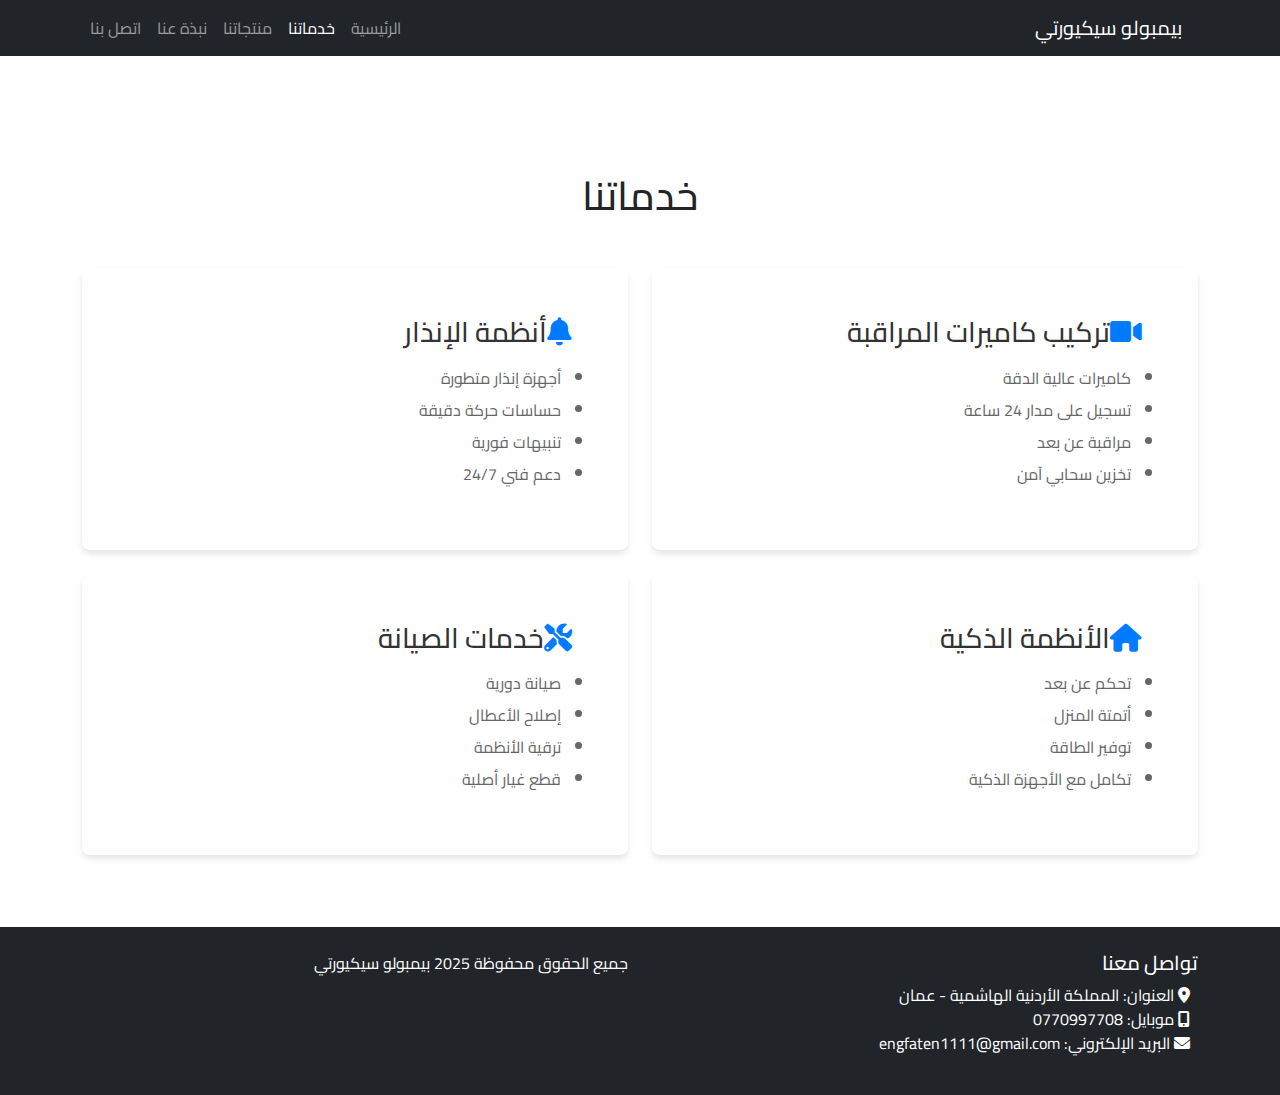
<file: services.html>
<!DOCTYPE html>
<html lang="ar" dir="rtl">
<head>
    <meta charset="UTF-8">
    <meta name="viewport" content="width=device-width, initial-scale=1.0">
    <title>خدماتنا - بيمبولو سيكيورتي</title>
    <link href="https://cdn.jsdelivr.net/npm/bootstrap@5.3.0/dist/css/bootstrap.min.css" rel="stylesheet">
    <link href="https://cdnjs.cloudflare.com/ajax/libs/font-awesome/6.0.0/css/all.min.css" rel="stylesheet">
    <link href="styles.css" rel="stylesheet">
</head>
<body>
    <!-- القائمة العلوية -->
    <nav class="navbar navbar-expand-lg navbar-dark bg-dark fixed-top">
        <div class="container">
            <a class="navbar-brand" href="index.html">بيمبولو سيكيورتي</a>
            <button class="navbar-toggler" type="button" data-bs-toggle="collapse" data-bs-target="#navbarNav">
                <span class="navbar-toggler-icon"></span>
            </button>
            <div class="collapse navbar-collapse" id="navbarNav">
                <ul class="navbar-nav me-auto">
                    <li class="nav-item">
                        <a class="nav-link" href="index.html">الرئيسية</a>
                    </li>
                    <li class="nav-item">
                        <a class="nav-link active" href="services.html">خدماتنا</a>
                    </li>
                    <li class="nav-item">
                        <a class="nav-link" href="products.html">منتجاتنا</a>
                    </li>
                    <li class="nav-item">
                        <a class="nav-link" href="about.html">نبذة عنا</a>
                    </li>
                    <li class="nav-item">
                        <a class="nav-link" href="contact.html">اتصل بنا</a>
                    </li>
                </ul>
            </div>
        </div>
    </nav>

    <!-- محتوى الصفحة -->
    <div class="container mt-5 pt-5">
        <h1 class="text-center mb-5" data-readable>خدماتنا</h1>
        
        <div class="row">
            <!-- خدمة تركيب كاميرات المراقبة -->
            <div class="col-md-6 mb-4">
                <div class="service-card card h-100" data-readable>
                    <div class="card-body">
                        <h3><i class="fas fa-video me-2"></i>تركيب كاميرات المراقبة</h3>
                        <ul>
                            <li>كاميرات عالية الدقة</li>
                            <li>تسجيل على مدار 24 ساعة</li>
                            <li>مراقبة عن بعد</li>
                            <li>تخزين سحابي آمن</li>
                        </ul>
                    </div>
                </div>
            </div>

            <!-- خدمة أنظمة الإنذار -->
            <div class="col-md-6 mb-4">
                <div class="service-card card h-100" data-readable>
                    <div class="card-body">
                        <h3><i class="fas fa-bell me-2"></i>أنظمة الإنذار</h3>
                        <ul>
                            <li>أجهزة إنذار متطورة</li>
                            <li>حساسات حركة دقيقة</li>
                            <li>تنبيهات فورية</li>
                            <li>دعم فني 24/7</li>
                        </ul>
                    </div>
                </div>
            </div>

            <!-- خدمة الأنظمة الذكية -->
            <div class="col-md-6 mb-4">
                <div class="service-card card h-100" data-readable>
                    <div class="card-body">
                        <h3><i class="fas fa-home me-2"></i>الأنظمة الذكية</h3>
                        <ul>
                            <li>تحكم عن بعد</li>
                            <li>أتمتة المنزل</li>
                            <li>توفير الطاقة</li>
                            <li>تكامل مع الأجهزة الذكية</li>
                        </ul>
                    </div>
                </div>
            </div>

            <!-- خدمة الصيانة -->
            <div class="col-md-6 mb-4">
                <div class="service-card card h-100" data-readable>
                    <div class="card-body">
                        <h3><i class="fas fa-tools me-2"></i>خدمات الصيانة</h3>
                        <ul>
                            <li>صيانة دورية</li>
                            <li>إصلاح الأعطال</li>
                            <li>ترقية الأنظمة</li>
                            <li>قطع غيار أصلية</li>
                        </ul>
                    </div>
                </div>
            </div>
        </div>
    </div>

    <!-- Footer -->
    <footer class="footer bg-dark text-white py-4 mt-5">
        <div class="container">
            <div class="row">
                <div class="col-md-6" data-readable>
                    <h5>تواصل معنا</h5>
                    <p>
                        <i class="fas fa-map-marker-alt me-2"></i> العنوان: المملكة الأردنية الهاشمية - عمان<br>
                        <i class="fas fa-mobile-alt me-2"></i> موبايل: 0770997708<br>
                        <i class="fas fa-envelope me-2"></i> البريد الإلكتروني: engfaten1111@gmail.com
                    </p>
                </div>
                <div class="col-md-6 text-md-end">
                    <p>جميع الحقوق محفوظة 2025 بيمبولو سيكيورتي</p>
                </div>
            </div>
        </div>
    </footer>

    <script src="https://cdn.jsdelivr.net/npm/bootstrap@5.3.0/dist/js/bootstrap.bundle.min.js"></script>
    <script src="script.js"></script>
</body>
</html>
</file>
<file: styles.css>
/* Custom Arabic Font */
@import url('https://fonts.googleapis.com/css2?family=Cairo:wght@400;600;700&display=swap');

body {
    font-family: 'Cairo', sans-serif;
    padding-top: 76px;
}

/* Hero Section */
.hero {
    background: linear-gradient(rgba(0, 0, 0, 0.7), rgba(0, 0, 0, 0.7)), url('https://images.unsplash.com/photo-1557597774-9d273605dfa9?ixlib=rb-1.2.1&auto=format&fit=crop&w=2000&q=80');
    background-size: cover;
    background-position: center;
    color: white;
    min-height: 100vh;
    display: flex;
    align-items: center;
}

.hero h1 {
    font-size: 3.5rem;
    font-weight: 700;
    margin-bottom: 1rem;
}

/* Services Section */
.card {
    transition: transform 0.3s;
    border: none;
    box-shadow: 0 4px 6px rgba(0, 0, 0, 0.1);
}

.card:hover {
    transform: translateY(-10px);
}

.card i {
    color: #007bff;
}

/* Packages Section */
.package-card {
    border: none;
    box-shadow: 0 4px 6px rgba(0, 0, 0, 0.1);
    transition: transform 0.3s;
}

.package-card:hover {
    transform: translateY(-10px);
}

.package-card .card-header {
    background-color: #f8f9fa;
    border-bottom: none;
    padding: 1.5rem;
}

.package-card.featured {
    border: 2px solid #007bff;
}

.package-card .badge {
    position: absolute;
    top: 10px;
    right: 10px;
}

.package-card ul li {
    margin-bottom: 1rem;
    padding-right: 1.5rem;
    position: relative;
}

.package-card ul li i {
    position: absolute;
    right: 0;
    top: 5px;
}

/* Products Section */
.product-card {
    border: none;
    box-shadow: 0 4px 6px rgba(0, 0, 0, 0.1);
    transition: transform 0.3s;
    background: white;
    border-radius: 8px;
    overflow: hidden;
}

.product-card:hover {
    transform: translateY(-10px);
}

.product-card img {
    height: 250px;
    width: 100%;
    object-fit: cover;
}

.product-card .card-body {
    padding: 1.5rem;
}

.product-card h3 {
    font-size: 1.5rem;
    margin-bottom: 1rem;
    color: #333;
}

.product-card .specs {
    margin-bottom: 1.5rem;
}

.product-card .specs p {
    margin-bottom: 0.5rem;
    color: #666;
}

.product-card .specs i {
    color: #007bff;
    margin-left: 0.5rem;
}

.product-card .price {
    margin: 1.5rem 0;
    text-align: center;
}

.product-card .price .amount {
    font-size: 1.8rem;
    font-weight: bold;
    color: #007bff;
}

.product-card .price .unit {
    color: #666;
    font-size: 0.9rem;
}

/* Responsive adjustments for products */
@media (max-width: 768px) {
    .product-card {
        margin-bottom: 20px;
    }
    
    .product-card img {
        height: 200px;
    }
}

/* Contact Section */
.form-control {
    padding: 0.8rem;
    margin-bottom: 1rem;
}

.contact-info {
    padding: 2rem;
    background: #f8f9fa;
    border-radius: 5px;
}

.contact-info i {
    color: #007bff;
    margin-left: 10px;
}

/* Footer */
footer {
    background-color: #343a40;
}

footer a {
    color: white;
    text-decoration: none;
}

footer a:hover {
    color: #007bff;
}

.social-links a {
    font-size: 1.5rem;
    margin-right: 1rem;
}

/* Responsive Design */
@media (max-width: 768px) {
    .hero h1 {
        font-size: 2.5rem;
    }
    
    .container {
        padding: 0 20px;
    }
    
    .package-card {
        margin-bottom: 20px;
    }
}

/* Custom Button Styles */
.btn-primary {
    background-color: #007bff;
    border: none;
    padding: 10px 25px;
    border-radius: 5px;
    transition: all 0.3s;
}

.btn-primary:hover {
    background-color: #0056b3;
    transform: scale(1.05);
}

/* Animation */
.fade-in {
    animation: fadeIn 1s ease-in;
}

@keyframes fadeIn {
    from {
        opacity: 0;
        transform: translateY(20px);
    }
    to {
        opacity: 1;
        transform: translateY(0);
    }
}

/* DateTime Display */
.datetime-display {
    display: flex;
    gap: 1rem;
    color: #fff;
    font-size: 0.9rem;
}

.datetime-display span {
    display: inline-flex;
    align-items: center;
    gap: 0.5rem;
}

.datetime-display i {
    color: #ffc107;
}

#current-time, #current-date {
    white-space: nowrap;
}

.visually-impaired-mode {
    /* تحسين التباين */
    --text-color: #000000;
    --bg-color: #FFFFFF;
    --link-color: #0000EE;
    --link-hover-color: #000099;
    
    /* تكبير الخط */
    --base-font-size: 18px;
    --line-height: 1.8;
    
    /* تحسين المسافات */
    --paragraph-spacing: 1.5em;
    --letter-spacing: 0.05em;
}

.visually-impaired-mode * {
    font-family: Arial, sans-serif !important;
    line-height: var(--line-height) !important;
    letter-spacing: var(--letter-spacing) !important;
}

.visually-impaired-mode p,
.visually-impaired-mode li {
    margin-bottom: var(--paragraph-spacing) !important;
}

.visually-impaired-mode a {
    text-decoration: underline !important;
    color: var(--link-color) !important;
}

.visually-impaired-mode a:hover {
    color: var(--link-hover-color) !important;
    text-decoration: none !important;
}

.visually-impaired-mode button {
    padding: 10px 20px !important;
    margin: 5px !important;
    border: 2px solid #000000 !important;
}

.visually-impaired-mode .btn.active {
    background-color: #FFD700 !important;
    color: #000000 !important;
    border-color: #000000 !important;
}

/* تحسين شريط الأدوات */
.visually-impaired-button {
    position: relative;
    overflow: hidden;
}

.visually-impaired-button::after {
    content: '';
    position: absolute;
    top: 0;
    left: 0;
    width: 100%;
    height: 100%;
    background: rgba(255, 255, 255, 0.2);
    transform: translateX(-100%);
    transition: transform 0.3s ease;
}

.visually-impaired-button:hover::after {
    transform: translateX(0);
}

.visually-impaired-button.active {
    background-color: #FFD700 !important;
    color: #000000 !important;
    font-weight: bold;
}

/* تحسينات إضافية للتباين */
.visually-impaired-mode .navbar,
.visually-impaired-mode .footer {
    background-color: #000000 !important;
    color: #FFFFFF !important;
}

.visually-impaired-mode .card {
    border: 2px solid #000000 !important;
    box-shadow: 0 4px 8px rgba(0,0,0,0.2) !important;
}

/* Survey Modal */
.modal-content {
    direction: rtl;
}

.rating {
    display: flex;
    flex-direction: row-reverse;
    justify-content: flex-end;
}

.rating input {
    display: none;
}

.rating label {
    cursor: pointer;
    font-size: 2rem;
    color: #ddd;
    margin: 0 2px;
}

.rating input:checked ~ label,
.rating label:hover,
.rating label:hover ~ label {
    color: #ffc107;
}

/* Feedback Button */
.feedback-btn {
    position: fixed;
    bottom: 20px;
    left: 20px;
    background: #007bff;
    color: white;
    border: none;
    padding: 10px 20px;
    border-radius: 50px;
    box-shadow: 0 2px 5px rgba(0,0,0,0.2);
    z-index: 1000;
    transition: all 0.3s;
}

.feedback-btn:hover {
    background: #0056b3;
    transform: scale(1.05);
}

.feedback-btn i {
    margin-left: 5px;
}

/* Responsive adjustments */
@media (max-width: 768px) {
    .datetime-display {
        display: none;
    }
    
    .feedback-btn {
        bottom: 10px;
        left: 10px;
        padding: 8px 15px;
        font-size: 0.9rem;
    }
}

/* About section styles */
.about-text {
    line-height: 1.8;
    transition: font-size 0.3s ease;
}

.video-container {
    position: relative;
    padding-bottom: 56.25%; /* 16:9 Aspect Ratio */
    height: 0;
    overflow: hidden;
    border-radius: 8px;
    box-shadow: 0 4px 8px rgba(0,0,0,0.1);
}

.video-container iframe {
    position: absolute;
    top: 0;
    left: 0;
    width: 100%;
    height: 100%;
}

/* Image zoom styles */
img:not(.navbar-brand img) {
    transition: transform 0.3s ease;
}

img:not(.navbar-brand img):hover {
    transform: scale(1.05);
}

/* Accessibility controls */
.text-controls {
    margin-top: 1rem;
}

.text-controls button {
    margin-right: 0.5rem;
}

[data-readable] {
    transition: font-size 0.3s ease;
}

/* Page Header Styles */
.page-header {
    background-color: #f8f9fa;
    padding: 3rem 0;
    margin-top: 56px;
}

.page-header h1 {
    color: #333;
    margin-bottom: 1rem;
}

/* Service Card Styles */
.service-card {
    background: #fff;
    border-radius: 8px;
    padding: 2rem;
    box-shadow: 0 4px 6px rgba(0, 0, 0, 0.1);
    height: 100%;
    transition: transform 0.3s ease;
}

.service-card:hover {
    transform: translateY(-5px);
}

.service-icon {
    color: #007bff;
    margin-bottom: 1.5rem;
    text-align: center;
}

.service-card h3 {
    color: #333;
    margin-bottom: 1rem;
}

.service-card ul {
    padding-right: 1.2rem;
    margin-top: 1rem;
}

.service-card li {
    margin-bottom: 0.5rem;
    color: #666;
}

/* Product Card Styles */
.product-card {
    background: #fff;
    border-radius: 8px;
    overflow: hidden;
    box-shadow: 0 4px 6px rgba(0, 0, 0, 0.1);
    height: 100%;
    transition: transform 0.3s ease;
}

.product-card:hover {
    transform: translateY(-5px);
}

.product-image {
    width: 100%;
    height: 200px;
    object-fit: cover;
}

.product-details {
    padding: 1.5rem;
}

.product-details h3 {
    color: #333;
    margin-bottom: 1rem;
}

.product-details ul {
    padding-right: 1.2rem;
    margin: 1rem 0;
}

.product-details li {
    margin-bottom: 0.5rem;
    color: #666;
}

.product-details .btn {
    width: 100%;
    margin-top: 1rem;
}

/* تنسيقات قسم تحويل النص إلى صوت */
.text-to-speech {
    background-color: #f8f9fa;
}

.text-to-speech .card {
    border: none;
    border-radius: 15px;
    transition: transform 0.3s ease;
}

.text-to-speech .card:hover {
    transform: translateY(-5px);
}

.text-to-speech textarea {
    resize: none;
    border-radius: 10px;
    font-size: 16px;
    direction: auto;
}

.text-to-speech .btn {
    min-width: 100px;
    border-radius: 8px;
    transition: all 0.3s ease;
}

.text-to-speech .btn:hover {
    transform: scale(1.05);
}

.text-to-speech select {
    border-radius: 8px;
    font-size: 16px;
}

/* تنسيقات تكبير الصور */
.zoomable-image {
    cursor: pointer;
    transition: transform 0.3s ease;
}

.zoomable-image:hover {
    transform: scale(1.05);
}

.image-modal {
    display: none;
    position: fixed;
    top: 0;
    left: 0;
    width: 100%;
    height: 100%;
    background-color: rgba(0, 0, 0, 0.9);
    z-index: 1000;
}

.modal-content {
    margin: auto;
    display: block;
    width: 80%;
    max-width: 900px;
    max-height: 80vh;
    margin-top: 50px;
}

.close-modal {
    position: absolute;
    right: 35px;
    top: 15px;
    color: #f1f1f1;
    font-size: 40px;
    font-weight: bold;
    cursor: pointer;
}

/* تنسيقات قسم تحويل النص إلى كلام */
.text-to-speech-section {
    background-color: #f8f9fa;
    padding: 2rem 0;
    margin: 2rem 0;
}

.text-to-speech-card {
    background: white;
    border-radius: 15px;
    box-shadow: 0 4px 6px rgba(0, 0, 0, 0.1);
    padding: 2rem;
}

.text-controls {
    display: flex;
    gap: 1rem;
    margin-top: 1rem;
}

/* تنسيقات سلة المشتريات */
.cart-sidebar {
    position: fixed;
    top: 0;
    left: -300px;
    width: 300px;
    height: 100vh;
    background: white;
    box-shadow: 2px 0 5px rgba(0,0,0,0.1);
    transition: left 0.3s ease;
    z-index: 1000;
    padding: 20px;
    direction: rtl;
}

.cart-sidebar.open {
    left: 0;
}

.cart-header {
    display: flex;
    justify-content: space-between;
    align-items: center;
    margin-bottom: 20px;
}

.cart-close {
    background: none;
    border: none;
    font-size: 24px;
    cursor: pointer;
}

.cart-item {
    padding: 10px 0;
    border-bottom: 1px solid #eee;
}

.cart-total {
    margin-top: 20px;
    padding-top: 20px;
    border-top: 2px solid #ddd;
}

.cart-notification {
    position: fixed;
    top: 20px;
    right: 20px;
    background: #28a745;
    color: white;
    padding: 10px 20px;
    border-radius: 5px;
    animation: slideIn 0.3s ease, fadeOut 0.3s ease 2.7s;
    z-index: 1001;
}

@keyframes slideIn {
    from { transform: translateX(100%); }
    to { transform: translateX(0); }
}

@keyframes fadeOut {
    from { opacity: 1; }
    to { opacity: 0; }
}

.cart-badge {
    position: absolute;
    top: -8px;
    right: -8px;
    background: #dc3545;
    color: white;
    border-radius: 50%;
    padding: 2px 6px;
    font-size: 12px;
}

/* تنسيقات محول العملات */
.currency-selector {
    padding: 5px 10px;
    border-radius: 5px;
    border: 1px solid #ddd;
    margin-right: 10px;
}

.product-price {
    font-size: 1.2em;
    font-weight: bold;
    color: #28a745;
}

/* تنسيقات شريط التحكم في الحجم */
.size-controls-bar {
    background-color: #f8f9fa;
    padding: 10px 0;
    box-shadow: 0 2px 4px rgba(0,0,0,0.1);
    position: sticky;
    top: 56px;
    z-index: 100;
}

.size-controls {
    display: flex;
    gap: 10px;
    justify-content: center;
    align-items: center;
}

.size-controls button {
    display: flex;
    align-items: center;
    gap: 8px;
    padding: 8px 16px;
    border-radius: 5px;
    transition: all 0.3s ease;
}

.size-controls button:hover {
    transform: translateY(-2px);
    box-shadow: 0 2px 4px rgba(0,0,0,0.2);
}

.size-controls i {
    font-size: 1.2em;
}

/* تنسيقات الصور */
img:not(.logo) {
    transition: transform 0.3s ease;
    transform-origin: center center;
}

/* تنسيقات النصوص */
[data-readable], p, li, h1, h2, h3, h4, h5, h6 {
    transition: font-size 0.3s ease;
}

/* تنسيقات شريط أدوات التكبير */
.accessibility-toolbar {
    background-color: #f8f9fa;
    padding: 10px 0;
    box-shadow: 0 2px 4px rgba(0,0,0,0.1);
    position: sticky;
    top: 56px;
    z-index: 1000;
    border-bottom: 1px solid #dee2e6;
}

.accessibility-controls {
    display: flex;
    justify-content: center;
    align-items: center;
    gap: 20px;
    flex-wrap: wrap;
}

.control-group {
    display: flex;
    align-items: center;
    gap: 10px;
}

.control-label {
    font-size: 1rem;
    color: #495057;
    font-weight: 500;
    white-space: nowrap;
}

.control-group button {
    min-width: 120px;
    padding: 8px 16px;
    display: flex;
    align-items: center;
    justify-content: center;
    gap: 8px;
    border-radius: 5px;
    transition: all 0.3s ease;
}

.control-group button:hover {
    transform: translateY(-2px);
    box-shadow: 0 4px 8px rgba(0,0,0,0.1);
}

.control-group button i {
    font-size: 1.2em;
}

/* تنسيقات للشاشات الصغيرة */
@media (max-width: 768px) {
    .accessibility-controls {
        flex-direction: column;
        align-items: stretch;
        gap: 10px;
    }
    
    .control-group {
        justify-content: space-between;
        width: 100%;
        padding: 0 15px;
    }
    
    .control-group button {
        flex: 1;
    }
}

/* تنسيقات العناصر القابلة للتكبير */
img:not(.logo) {
    transition: transform 0.3s ease;
    transform-origin: center center;
}

[data-readable], p, li, h1, h2, h3, h4, h5, h6, button, a, span, label, input, textarea {
    transition: font-size 0.3s ease;
}
</file>
